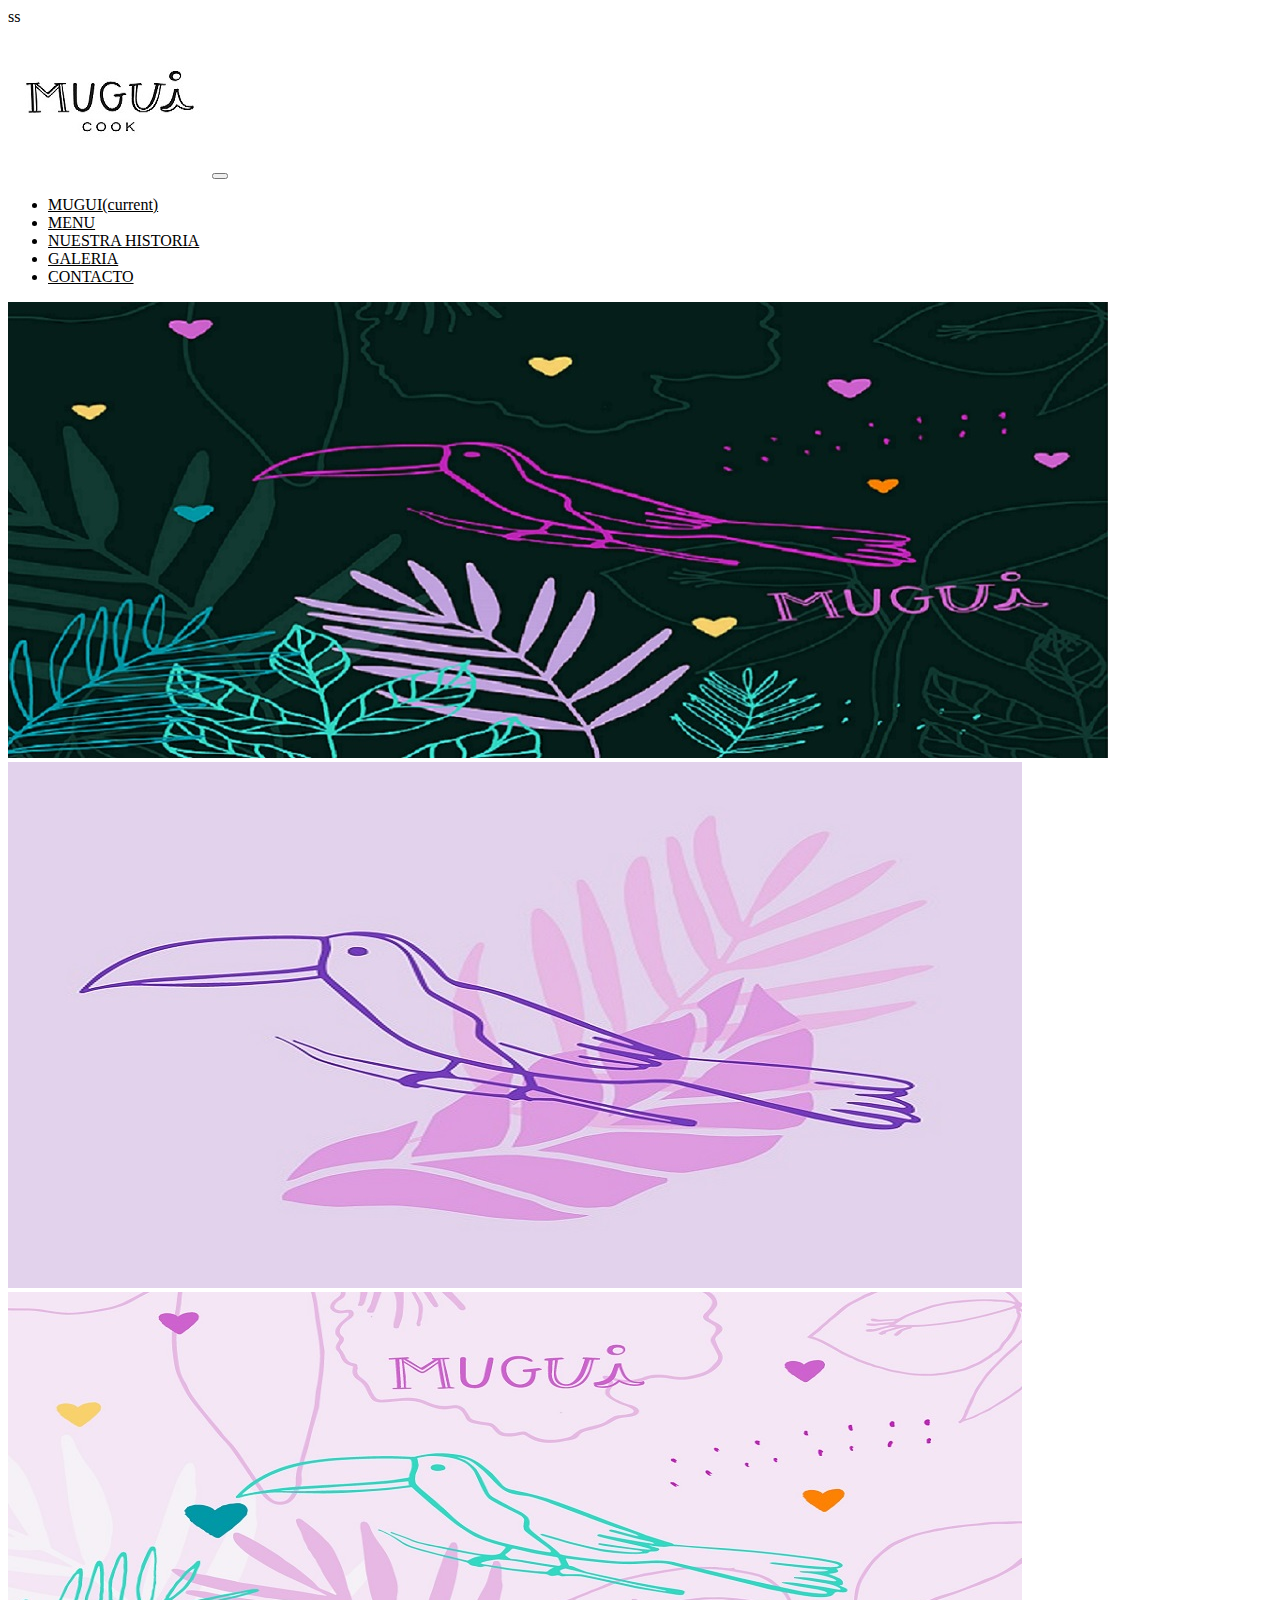
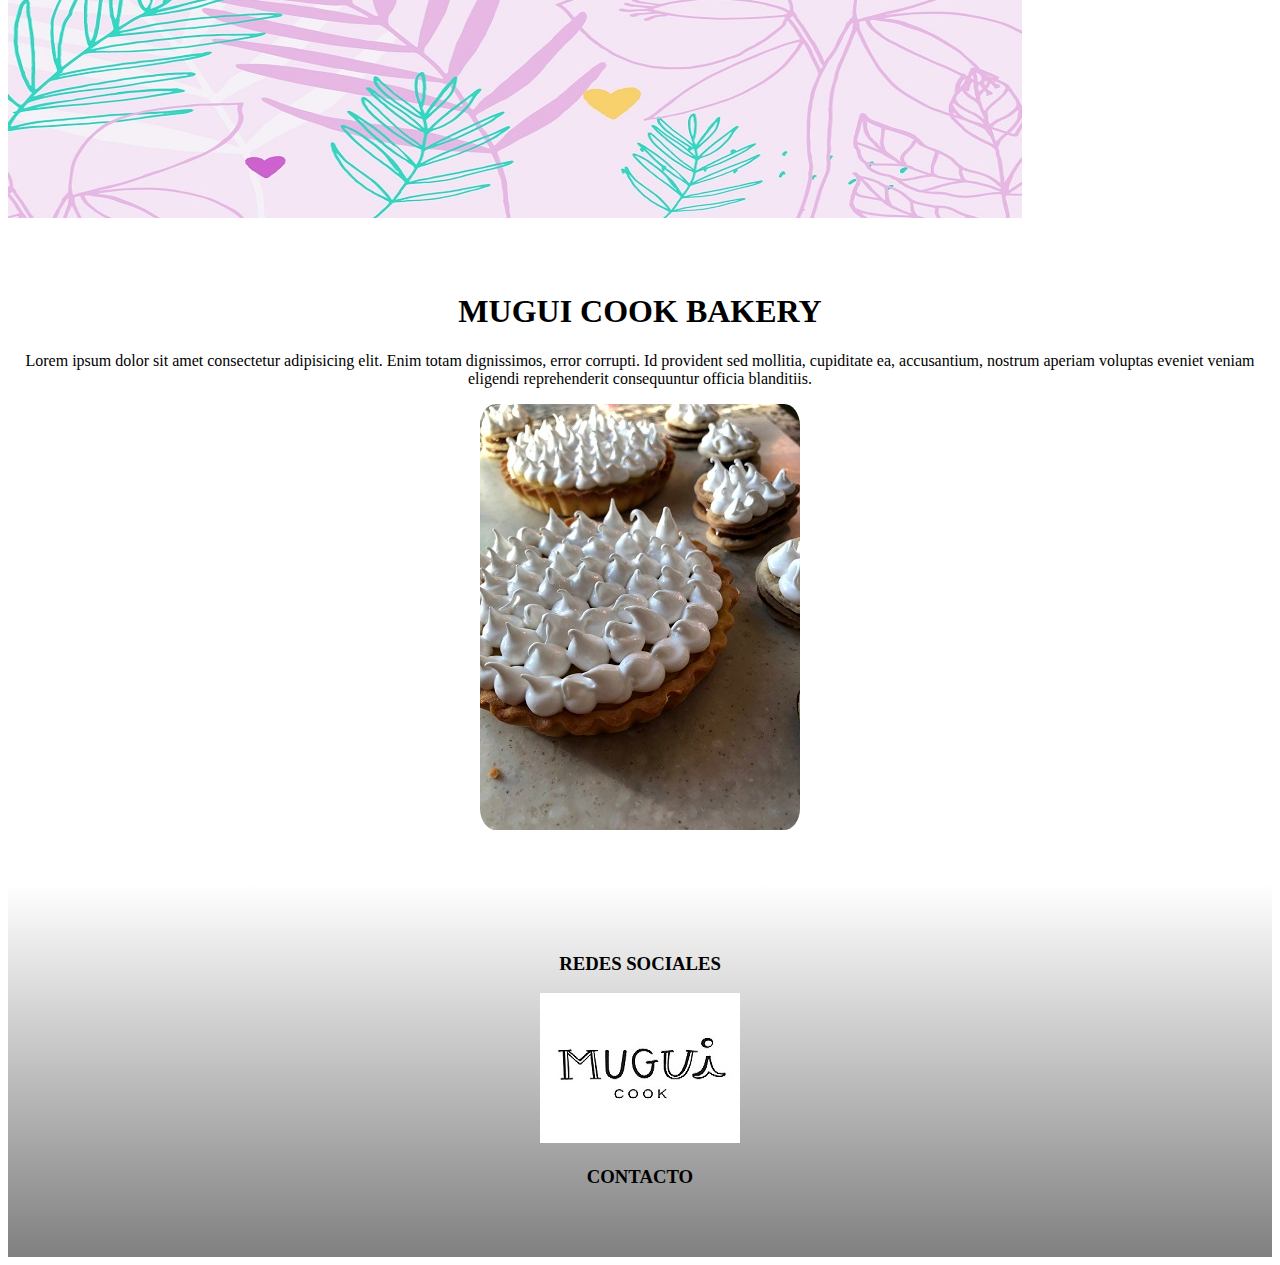
<file: index.html>
<!doctype html>
<html lang="en">
  <head>
    <!-- Required meta tags -->
    <meta charset="utf-8">
    <meta name="viewport" content="width=device-width, initial-scale=1, shrink-to-fit=no">

    <!-- Bootstrap CSS -->
    <link rel="stylesheet" href="https://cdn.jsdelivr.net/npm/bootstrap@4.6.0/dist/css/bootstrap.min.css" integrity="sha384-B0vP5xmATw1+K9KRQjQERJvTumQW0nPEzvF6L/Z6nronJ3oUOFUFpCjEUQouq2+l" crossorigin="anonymous">
    <link rel="stylesheet" href="css/style.css">
    <title>MUGUICOOK+NicolasGomezBocanegra</title>
  </head>
  <body>
    <div class="container-fluid">
      <div class="row">ss
        <div class="col-lg-12 col-xs-12">
          <nav class="navbar navbar-expand-lg navbar-light">
             <a class="navbar-brand"><img src="assets/fotos/MUGUI_Logo_Negro200.150px.jpg" alt="logo MGUI"></a>
             <button class="navbar-toggler" type="button" data-toggle="collapse" data-target="#navbarSupportedContent" aria-controls="navbarSupportedContent" aria-expanded="false" aria-label="Toggle navigation">
                   <span class="navbar-toggler-icon"></span>
             </button>
             <div class="collapse navbar-collapse navTxt" id="navbarSupportedContent">
                <ul class="navbar-nav mr-auto">
                   <li class="nav-item active">
                      <a class="nav-link" href="#">MUGUI<span class="sr-only">(current)</span></a>
                   </li>
                   <li class="nav-item">
                       <a class="nav-link" href="pages/menu.html">MENU</a>
                   </li>
                   <li class="nav-item">
                      <a class="nav-link" href="pages/nuestrahistoria.html">NUESTRA HISTORIA</a>
                   </li>
                   <li class="nav-item">
                      <a class="nav-link" href="pages/galeria.html">GALERIA</a>
                   </li>
                   <li class="nav-item">
                      <a class="nav-link" href="pages/contacto.html">CONTACTO</a>
                   </li>
                </ul>
             </div>
          </nav>
        </div>
      </div>
      <div class="row">
        <div class="col-lg-12 col-xs-12">
          <div id="carouselExampleSlidesOnly" class="carousel slide" data-ride="carousel">
             <div class="carousel-inner">
                 <div class="carousel-item active">
                     <img src="assets/fotos/MUGI_Textura07br.jpg" class="d-block w-100 img-fluid" alt="TEXTURA MUGUI">
                 </div>
                 <div class="carousel-item">
                     <img src="assets/fotos/MUGUI_Nosotrosbr.jpg" class="d-block w-100 img-fluid" alt="TUCAN MUGUI">
                 </div>
                 <div class="carousel-item">
                     <img src="assets/fotos/MUGI_Textura05br.jpg" class="d-block w-100 img-fluid" alt="TEXT MUGUI">
                 </div>
             </div>
          </div>
        </div>
      </div>
    </div>
    <div class="container-fluid paddingTB txt">
      <div class="row">
        <div class="col-lg-12 col-xs-12 encabezado">
          <h1>MUGUI COOK BAKERY</h1>
          <p>Lorem ipsum dolor sit amet consectetur adipisicing elit. Enim totam dignissimos, error corrupti. Id provident sed mollitia, cupiditate ea, accusantium, nostrum aperiam voluptas eveniet veniam eligendi reprehenderit consequuntur officia blanditiis.</p>
        </div>
        <div class="col-lg-12 col-xs-12">
          <img src="assets/fotos/IMG_LemonPaypx.jpg" class="img-fluid imgHover borderRadius" alt="MUGUI">
        </div>
      </div>
    </div>
    <footer class="row paddingTB bgFooter txt">
         <div class="col-lg-4 col-xs-12">
             <h3>REDES SOCIALES</h3>
         </div>
         <div class="col-lg-4 col-xs-12">
             <img src="assets/fotos/MUGUI_Logo_Negro200.150px.jpg" alt="logo">
         </div>
         <div class="col-lg-4 col-xs-12">
             <h3>CONTACTO</h3>
         </div>      
    </footer>


    <!-- Option 1: jQuery and Bootstrap Bundle (includes Popper) -->
    <script src="https://code.jquery.com/jquery-3.5.1.slim.min.js" integrity="sha384-DfXdz2htPH0lsSSs5nCTpuj/zy4C+OGpamoFVy38MVBnE+IbbVYUew+OrCXaRkfj" crossorigin="anonymous"></script>
    <script src="https://cdn.jsdelivr.net/npm/bootstrap@4.6.0/dist/js/bootstrap.bundle.min.js" integrity="sha384-Piv4xVNRyMGpqkS2by6br4gNJ7DXjqk09RmUpJ8jgGtD7zP9yug3goQfGII0yAns" crossorigin="anonymous"></script>
  </body>
</html>
</file>
<file: css/style.css>
.container-fluid{
  padding: 0;
  margin: 0;
}
.paddingTB{padding: 50px 0;}
.bgFooter{background: linear-gradient(to top, grey, white);}
.txt{
	text-align: center;
}
.navBar{
   display: flex;
   flex-direction: row;
   justify-content: flex-end;
}
a{
  color: black;
}
.encabezado{
  grid-area: encabezado;
  text-align: center;
  font-family: cursive; 
  }
.borderRadius{
  border-radius: 5%;
}
.imgHover{
  transition: all 10s;
}  
.imgHover:hover{
  transform: translateY(20px);
}

@keyframes moverLogo {
  0%{width: 150px;transform: translate(50px,70px);}
  50%{width: 600px;transform: rotate(90deg);}
  100%{width: 200px;transform: translateY(100px);}
}
.animacion{
  width: 350px;
  height: 400px;
  animation-name: moverLogo;
  animation-duration: 5s;
  animation-delay: 1s;
  animation-iteration-count: 2;
  animation-timing-function: ease-in;
}
/*css galeria*/
.jumbotron {
  padding-top: 3rem;
  padding-bottom: 3rem;
  margin-bottom: 0;
  background-color: #fff;
}
@media (min-width: 768px) {
  .jumbotron {
    padding-top: 6rem;
    padding-bottom: 6rem;
  }
}

.jumbotron p:last-child {
  margin-bottom: 0;
}

.jumbotron h1 {
  font-weight: 300;
}

.jumbotron .container {
  max-width: 40rem;
}

footer {
  padding-top: 3rem;
  padding-bottom: 3rem;
}

footer p {
  margin-bottom: .25rem;
}
@media only screen  and (max-width: 768px){
	.noMobile{
		display: none;
	}
}
/*css menu*/
.gridContainerMenu{
  display: grid;
  grid-template-columns: 50% 50%;
  grid-template-rows: 50% 50%;
  grid-row-gap: 20px;
}
.parallax1{
    background-image: url(../assets/fotos/MUGI_Textura05px.jpg);
  height: 500px;
  background-attachment: fixed; /*create parralax scrolling effect*/
    background-position: center;
    background-repeat: no repeat;
    background-attachment: auto;
}
/*css nuestra historia*/
.moverVideo{
  display: flex;
  justify-content: center;
  margin-top: 20px;
}
.txtCen{font-size: 120%;
font-family: cursive;
text-align: center;
font-weight: bolder;
word-spacing: 20px;
margin-top: 50px;
margin-right: 80px;
margin-left: 50px;
margin-bottom: 50px;
}
.lista {list-style-type: none;}
/*css para contacto*/
.parallax2{
    background-image: url(../assets/fotos/MUGUI_Nosotros.jpg);
  height: 400px;
  background-attachment: fixed; /*create parralax scrolling effect*/
    background-position: center;
    background-repeat: no repeat;
    background-attachment: auto;
}
.mapFlex{
  display: flex;
  justify-content: flex-end;
  align-content: flex-end;
}
</file>
